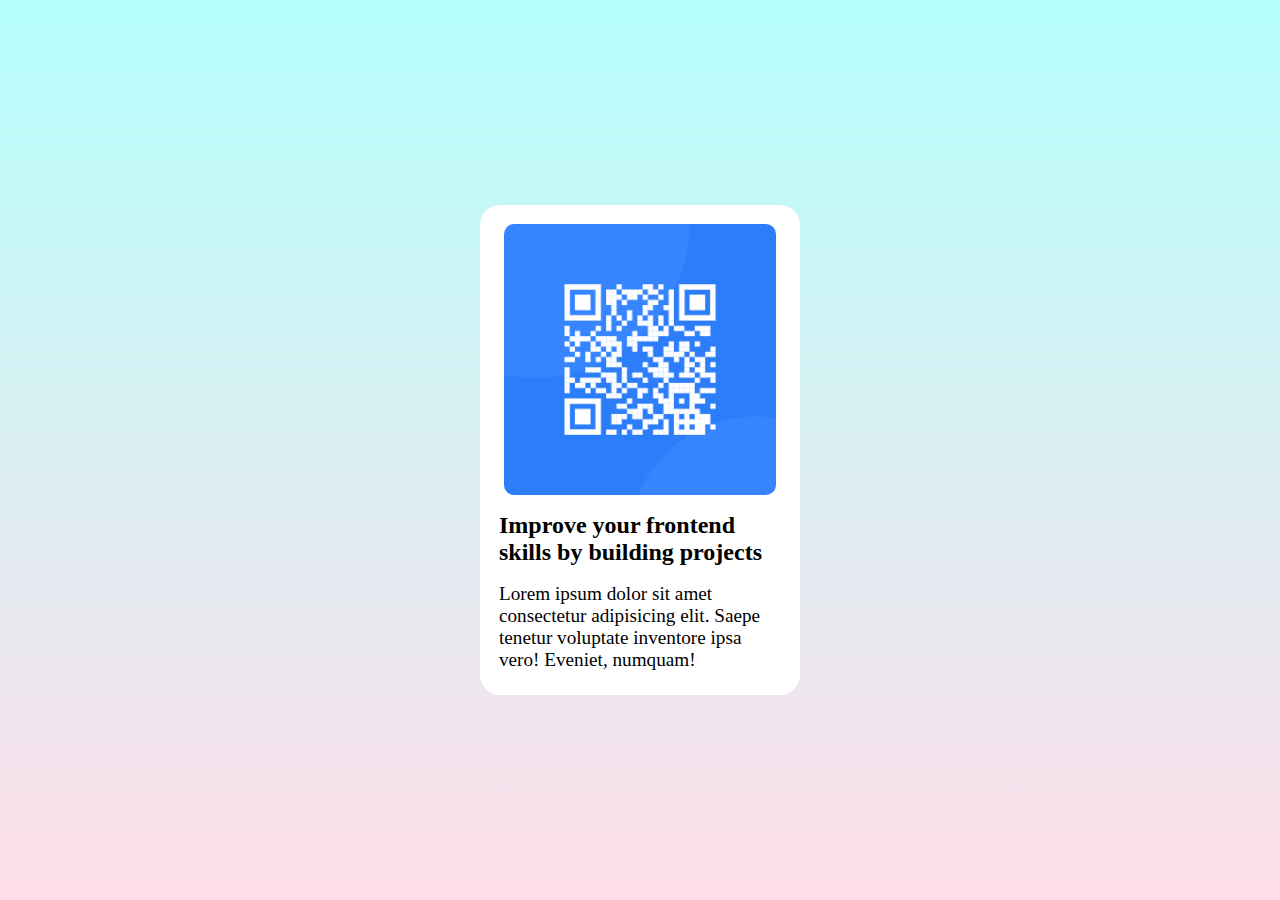
<file: index.html>
<!DOCTYPE html>
<html lang="en">

<head>
    <meta charset="UTF-8">
    <meta name="viewport" content="width=device-width, initial-scale=1.0">
    <title>Cards</title>
    <link rel="stylesheet" href="style.css">
</head>

<body>
    <div class="container">
        <div class="box">
            <img src="qrcode.png" alt="qrcode">
            <h2>Improve your frontend skills by building projects</h2>
            <p>Lorem ipsum dolor sit amet consectetur adipisicing elit. Saepe tenetur voluptate inventore ipsa vero!
                Eveniet, numquam!</p>
        </div>
    </div>
</body>

</html>
</file>
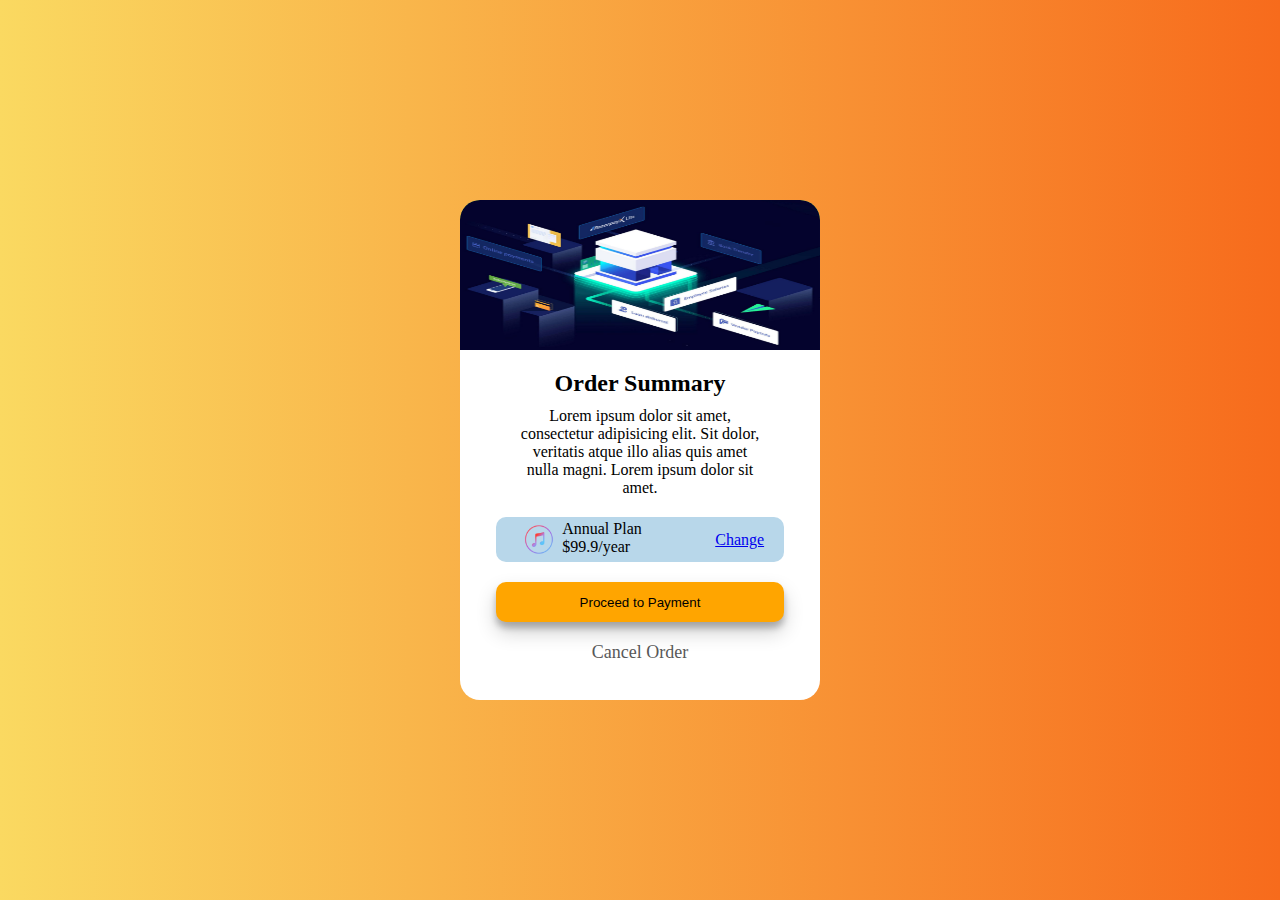
<file: card2.html>
<!DOCTYPE html>
<html lang="en">

<head>
    <meta charset="UTF-8">
    <meta name="viewport" content="width=device-width, initial-scale=1.0">
    <title>Card 2</title>
    <style>
        * {
            margin: 0;
            padding: 0;
            box-sizing: border-box;
        }

        .container {
            height: 100vh;
            width: 100vw;
            background-color: #FAD961;
            background-image: linear-gradient(90deg, #FAD961 0%, #F76B1C 100%);
            display: flex;
            justify-content: center;
            align-items: center;
        }

        .card2 {
            height: 500px;
            width: 360px;
            background-color: white;
            border-radius: 20px;
            display: flex;
            flex-direction: column;
            /*justify-content: space-between;*/
            align-items: center;
            gap: 20px;
        }

        .card2 .topImg {
            width: 100%;
            height: 30%;
            background-color: yellow;
            border-radius: 20px;
        }

        .card2 .topImg img {
            width: 100%;
            height: 100%;
            border-top-right-radius: 20px;
            border-top-left-radius: 20px;
        }

        .orderInfo {
            padding: 0 20px;
            display: flex;
            flex-direction: column;
            justify-content: center;
            align-items: center;
            gap: 10px;
            text-align: center;
            width: 80%;
        }

        .annual {
            background-color: rgb(184, 215, 234);
            height: 50px;
            width: 80%;
            height: 9%;
            border-radius: 10px;
            display: flex;
            justify-content: space-around;
            align-items: center;
            gap: 30px;
        }

        .annual .logoPlan {
            width: 45%;
            height: 85%;
            display: flex;
            justify-content: space-evenly;
            /*background-color: red;*/
        }

        .logoPlan .logo {
            width: 30%;
            height: 100%;
        }

        .logo img {
            width: 100%;
            height: 100%;
        }

        #pay {
            background-color: yellow;
            height: 8%;
            width: 80%;
            border-radius: 10px;
            background-color: orange;
            border: #F76B1C;
            box-shadow: 0 10px 20px rgba(0, 0, 0, 0.19), 0 6px 6px rgba(0, 0, 0, 0.23);
        }

        .cancel a {
            text-decoration: none;
            color: rgb(88, 88, 88);
            font-size: large;
        }

        @media (max-width:400px) {
            .annual {
                height: 20%;
                flex-direction: column;
            }
        }
    </style>
</head>

<body>
    <div class="container">
        <div class="card2">
            <div class="topImg">
                <img src="icon.jpg" alt="icon">
            </div>
            <div class="orderInfo">
                <h2>Order Summary</h2>
                <p>Lorem ipsum dolor sit amet, consectetur adipisicing elit. Sit dolor, veritatis atque illo alias quis
                    amet nulla magni. Lorem ipsum dolor sit amet.</p>
            </div>
            <div class="annual">
                <div class="logoPlan">
                    <div class="logo">
                        <img src="music.png" alt="music">
                    </div>
                    <div class="plan">
                        <p>Annual Plan</p>
                        <p>$99.9/year</p>
                    </div>
                </div>
                <div class="change"><a href="#">Change</a></div>
            </div>
            <button id="pay">Proceed to Payment</button>
            <div class="cancel"><a href="#">Cancel Order</a></div>
        </div>
    </div>
</body>

</html>
</file>
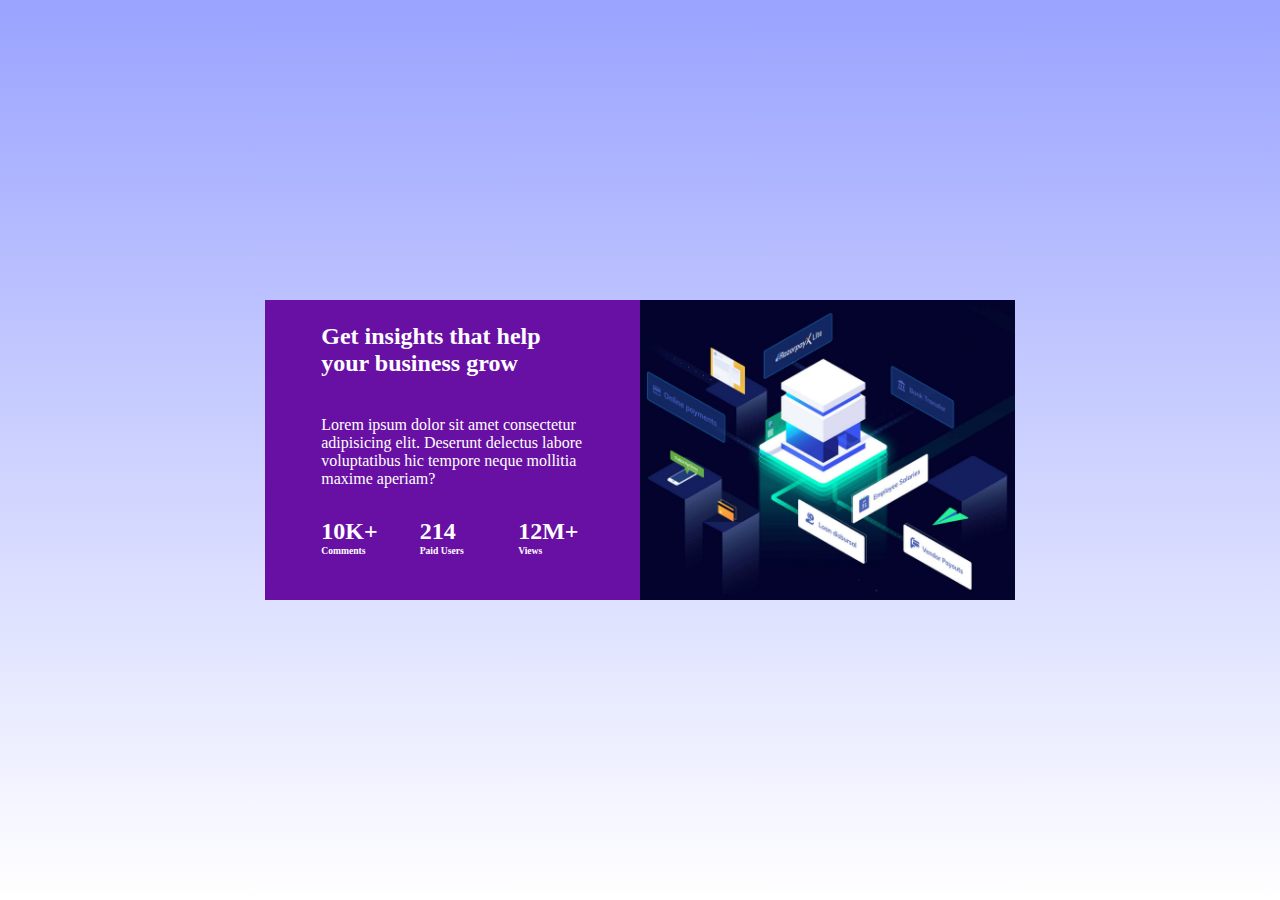
<file: card3.html>
<!DOCTYPE html>
<html lang="en">

<head>
    <meta charset="UTF-8">
    <meta name="viewport" content="width=device-width, initial-scale=1.0">
    <title>Card3</title>
    <style>
        * {
            margin: 0;
            padding: 0;
            box-sizing: border-box;
        }

        .container {
            height: 100vh;
            width: 100vw;
            background-color: #ffffff;
            background-image: linear-gradient(0deg, #ffffff 0%, #9aa3ff 100%);
            display: flex;
            justify-content: center;
            align-items: center;
        }

        .card3 {
            width: 750px;
            height: 300px;
            display: flex;
            position: relative;
            overflow: hidden;

        }

        .card3:hover::before {
            left: 0%
        }

        .card3::before {
            content: "";
            position: absolute;
            top: 0;
            background-color: #00000052;
            height: 100%;
            width: 100%;
            left: -100%;
            transition: left 5s ease;
        }

        .card3 .left {
            width: 50%;
            height: 100%;
            display: flex;
            flex-direction: column;
            justify-content: space-evenly;
            align-items: center;
            background-color: rgb(105, 16, 164);
            color: white;

        }

        .card3 .right {
            width: 50%;
            height: 100%;

        }

        .left div {
            width: 70%;
            height: 23%;

        }

        .right img {
            width: 100%;
            height: 100%;
        }

        .insights {
            display: flex;
            justify-content: space-between;
            align-items: center;

        }

        .insights div {
            width: 25%;
            height: 70%;

        }

        .up {
            font-size: 1.5rem;
            font-weight: bold;

        }

        .down {
            font-size: 0.6rem;
            font-weight: 800;

        }

        @media (max-width:506px) {
            .card3 {
                flex-direction: column;
            }

            .up {
                font-size: 1rem;
            }

        }
    </style>
</head>

<body>
    <div class="container">
        <div class="card3">
            <div class="left">
                <div class="head">
                    <h2>Get insights that help your business grow</h2>
                </div>
                <div class="info">
                    <p>Lorem ipsum dolor sit amet consectetur adipisicing elit. Deserunt delectus labore voluptatibus
                        hic tempore neque mollitia maxime aperiam?</p>
                </div>
                <div class="insights">
                    <div class="comments">
                        <p class="up">10K+</p>
                        <p class="down">Comments</p>
                    </div>
                    <div class="paid">
                        <p class="up">214</p>
                        <p class="down">Paid Users</p>
                    </div>
                    <div class="views">
                        <p class="up">12M+</p>
                        <p class="down">Views</p>
                    </div>
                    <!-- <div class="paid"></div>
                    <div class="view"></div> -->
                </div>
            </div>
            <div class="right">
                <img src="icon.jpg" alt="icon">
            </div>
        </div>
    </div>
</body>

</html>
</file>
<file: style.css>
* {
    margin: 0;
    padding: 0;
    box-sizing: border-box;
}

.container {
    width: 100vw;
    height: 100vh;
    background-color: #FFDEE9;
    background-image: linear-gradient(0deg, #FFDEE9 0%, #B5FFFC 100%);
    display: flex;
    justify-content: center;
    align-items: center;
}

.box {
    width: 320px;
    height: 490px;
    background-color: white;
    border-radius: 20px;
    display: flex;
    flex-direction: column;
    align-items: center;
    gap: 17px;
    padding: 19px;
}

.box img {
    height: 60%;
    border-radius: 10px;
}

.box p {
    font-size: 1.2em;
}
</file>
